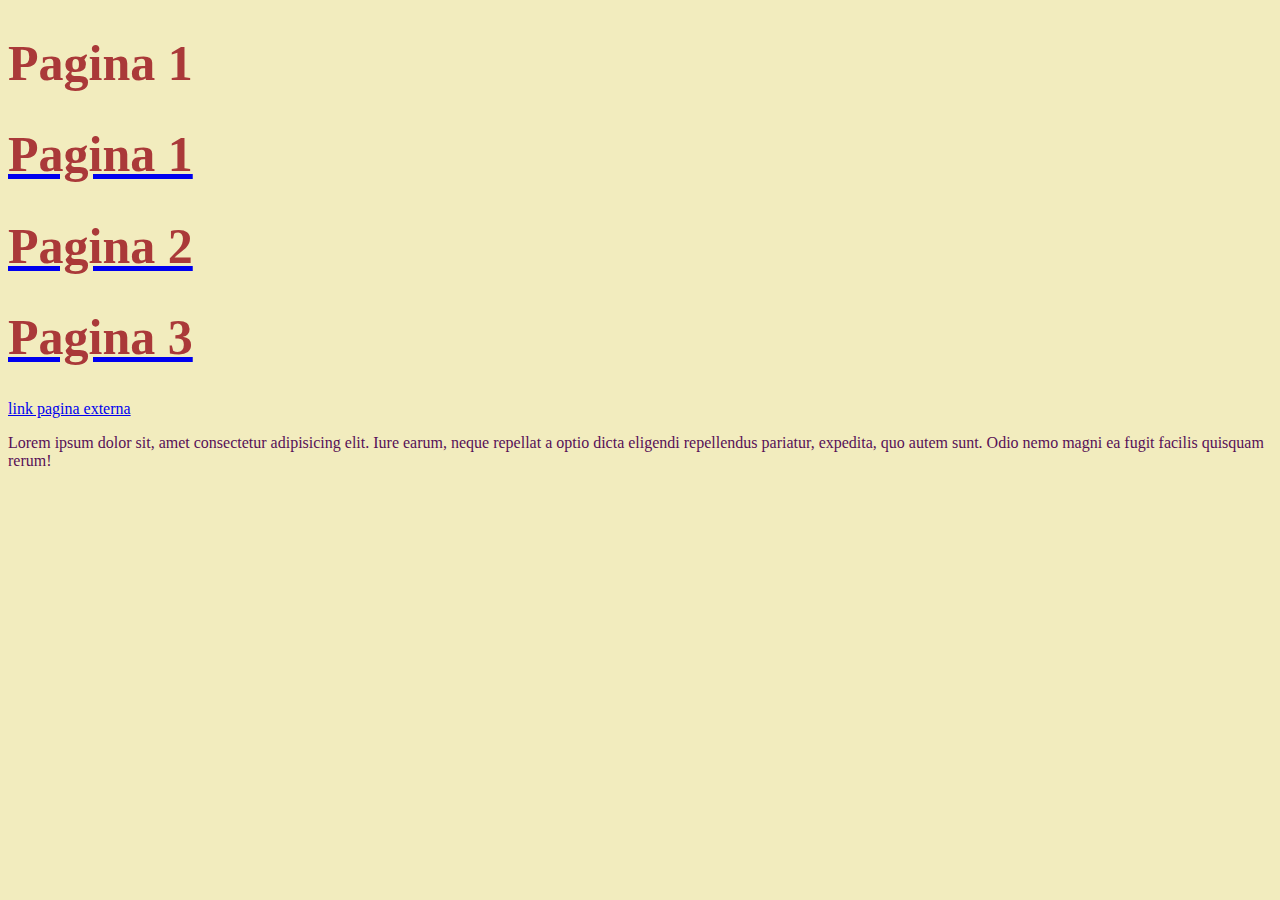
<file: Aula_01/pagina1.html>
<!DOCTYPE html>
<html lang="pt-br">
<head>
    <title>Pagina 1</title>
    <meta http-equiv="content-type" content="text/html;charset=UTF-8">
    <link rel="stylesheet" href="estilo/estilo.css"> 
</head>
<body>
    <h1>Pagina 1</h1>
    <a href="pagina1.html"> <h1>Pagina 1</h1></a>
    <a href="pagina2.html" target="_blank"><h1>Pagina 2</h1></a>
    <a href="pagina3.html"> <h1>Pagina 3</h1></a>
    <a href="https://www.amazon.com.br/" target="main"> link pagina externa</a>

    <p style="color:rgb(87, 16, 87)"> 
        Lorem ipsum dolor sit, amet consectetur adipisicing elit. Iure earum, neque repellat a optio dicta eligendi repellendus pariatur, expedita, quo autem sunt. Odio nemo magni ea fugit facilis quisquam rerum!
    </p>

</body>
</html>
</file>
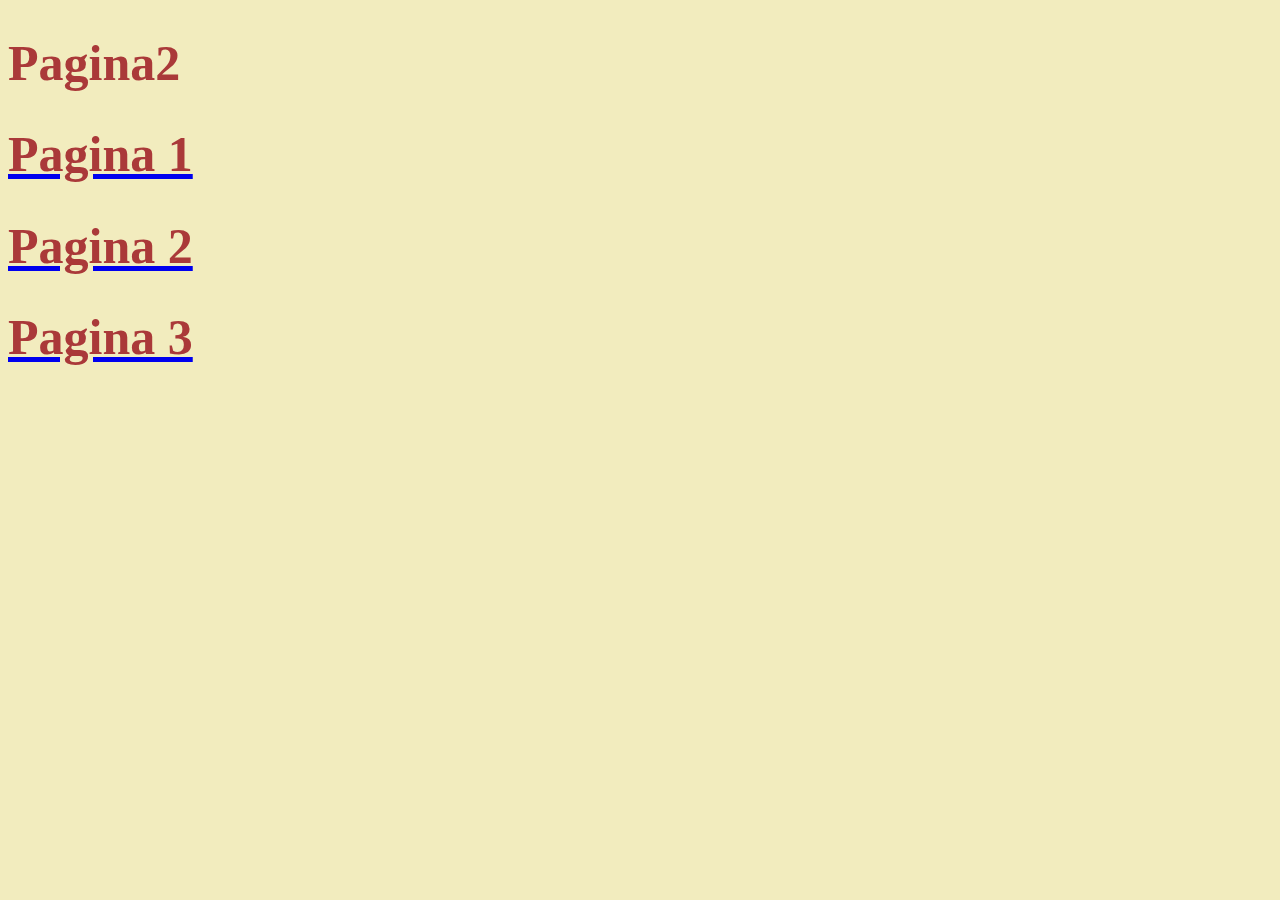
<file: Aula_01/pagina2.html>
<!DOCTYPE html>
<html lang="pariatur">
<head>
    <meta charset="UTF-8">
    <meta name="viewport" content="width=device-width, initial-scale=1.0">
    <title>Pagina 2</title>
    <link rel="stylesheet" href="estilo/estilo.css">
</head>
<body>
    <h1>Pagina2</h1>
    
    <a href="pagina1.html"> <h1>Pagina 1</h1></a>

    <a href="pagina2.html" target="_blank"><h1>Pagina 2</h1></a>

    <a href="pagina3.html"> <h1>Pagina 3</h1></a>
</body>
</html>
</file>
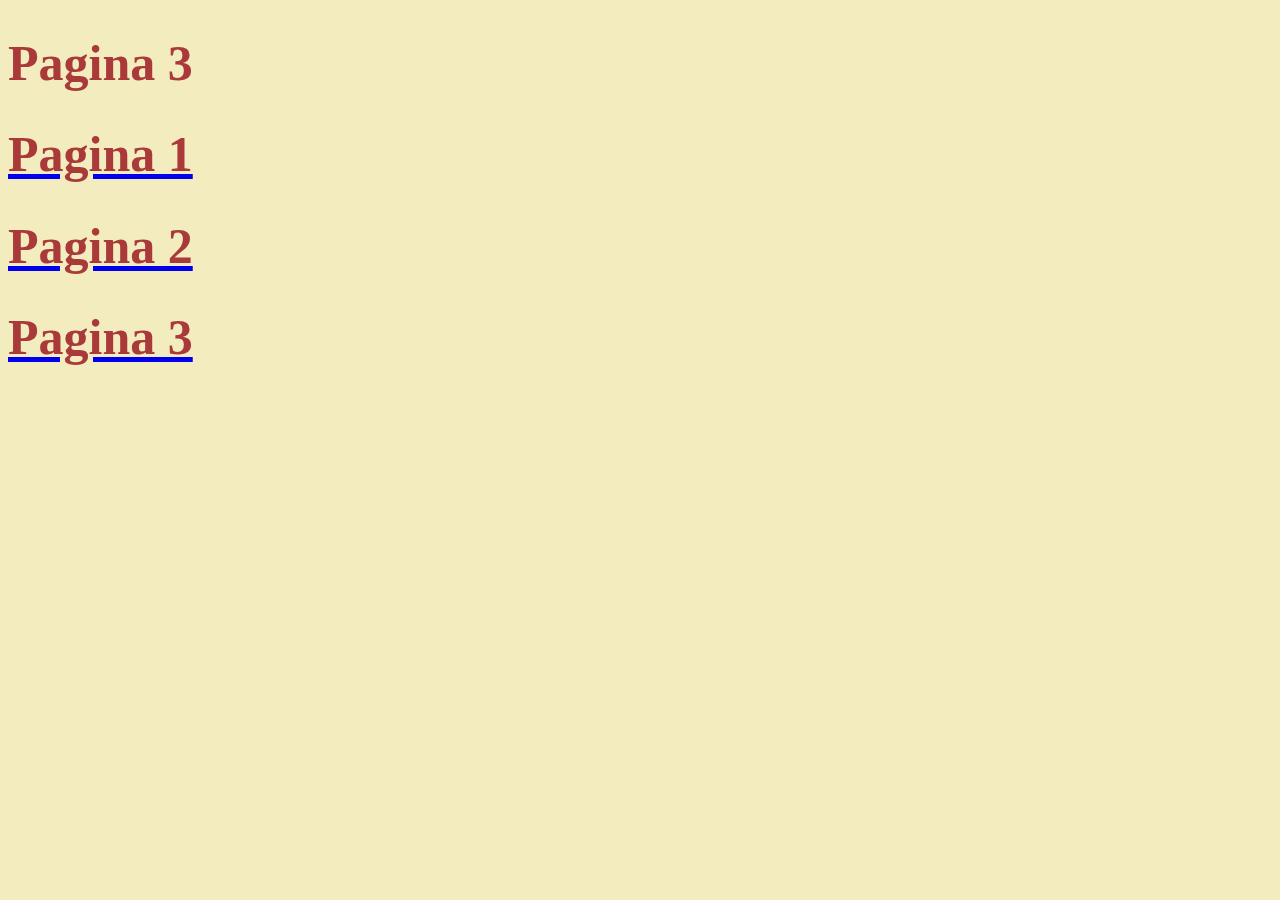
<file: Aula_01/pagina3.html>
<!DOCTYPE html>
<html lang="pariatur">
<head>
    <meta charset="UTF-8">
    <meta name="viewport" content="width=device-width, initial-scale=1.0">
    <title>Pagina 3</title>
    <link rel="stylesheet" href="estilo/estilo.css">
</head>
<body>
    <h1>Pagina 3</h1>
    
    <a href="pagina1.html"> <h1>Pagina 1</h1></a>

    <a href="pagina2.html"> <h1>Pagina 2</h1></a>

    <a href="pagina3.html"> <h1>Pagina 3</h1></a>
</body>
</html>
</file>
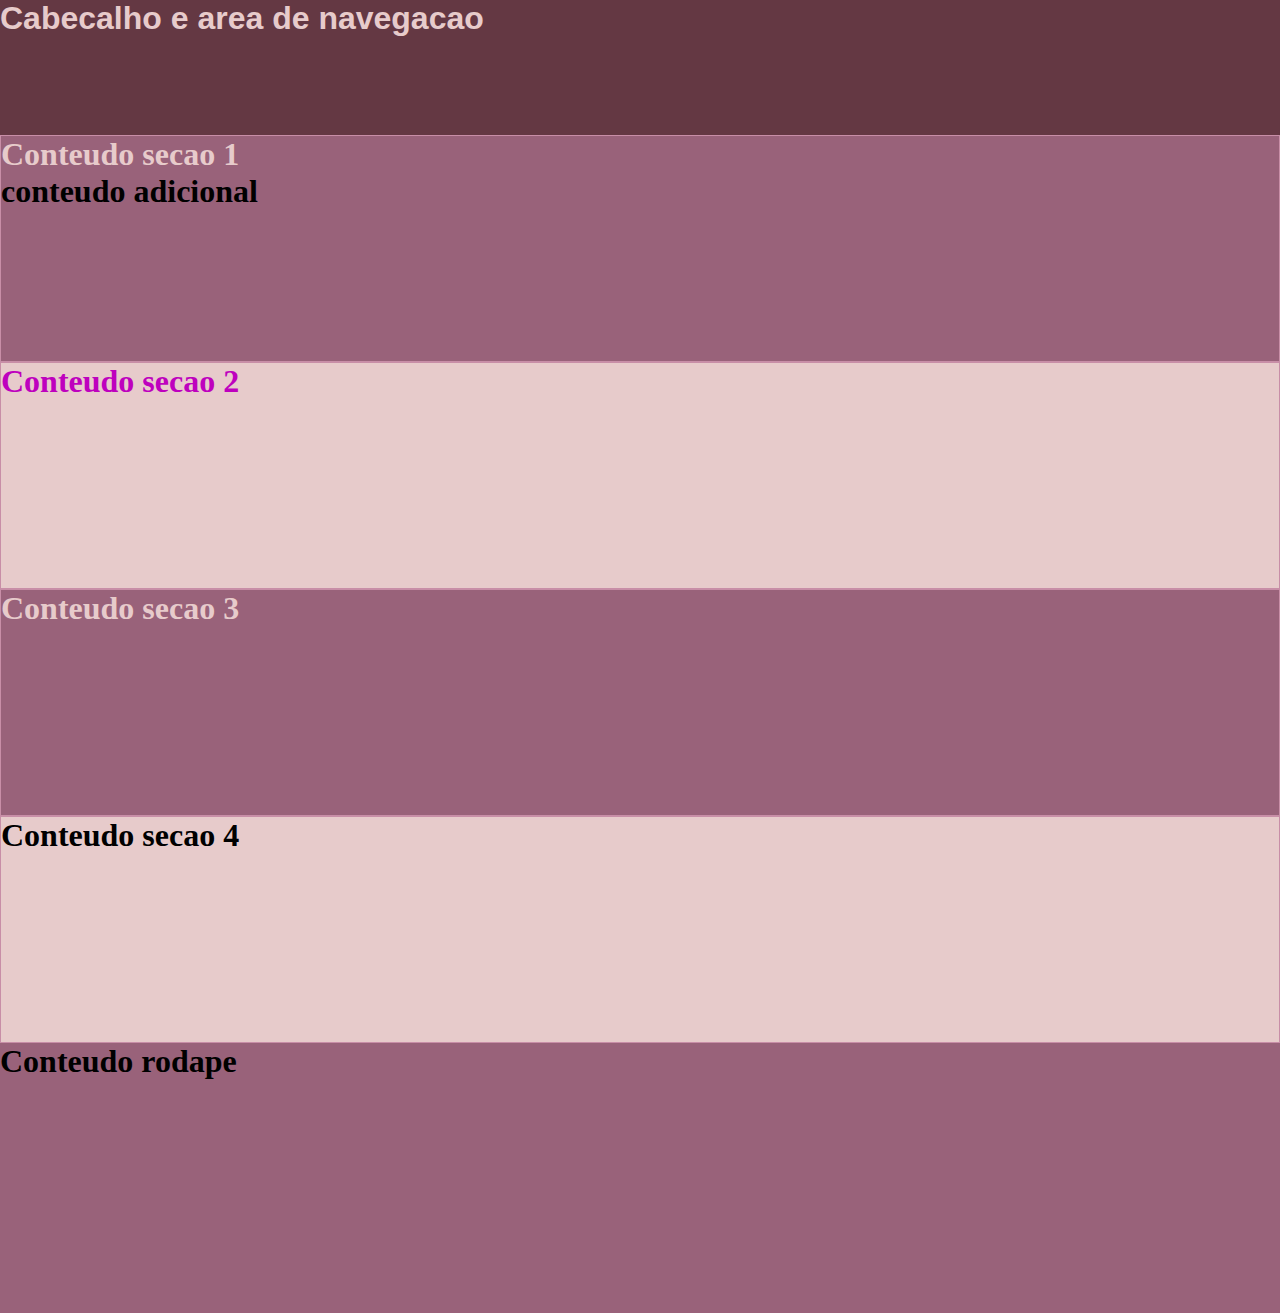
<file: Aula_02/pagina.html>
<!DOCTYPE html>
<html lang="pt-br">
<head>
    <meta charset="UTF-8">
    <meta http-equiv="X-UA-Compatible" content="IE=edge">
    <meta name="viewport" content="width=device-width, initial-scale=1.0">
    <title>Pagina em secoes</title>
    <link rel="stylesheet" href="estilo/estilo.css">
</head>
<body>
    <!--Inicio cabeçario-->
    <header>
        <h1 id="titulo_cabecalho">Cabecalho e area de navegacao</h1>

    </header>
    <!--Fim cabeçario-->

    <!--Inicio secao 1-->
    <section class="secao">
        <h1 class="titulo_secao">Conteudo secao 1</h1>
        <h1>conteudo adicional</h1>

    </section>
    <!--Fim secao 1-->

    <!--Inicio secao 2-->
    <section class="secao2">
        <h1 class="titulo-secao2">Conteudo secao 2</h1>

    </section>
    <!--Fim secao 2-->

    <!--Inicio secao 3-->
    <section class="secao">
        <h1 class="titulo_secao">Conteudo secao 3</h1>

    </section>
    <!--Fim secao 3-->

    <!--Inicio secao 4-->
    <section>
        <h1>Conteudo secao 4</h1>

    </section>
    <!--Fim secao 4-->

    <!--Inicio rodape-->
    <footer>
        <h1>Conteudo rodape</h1>

    </footer>
    <!--Fim rodape-->


</body>
</html>
</file>
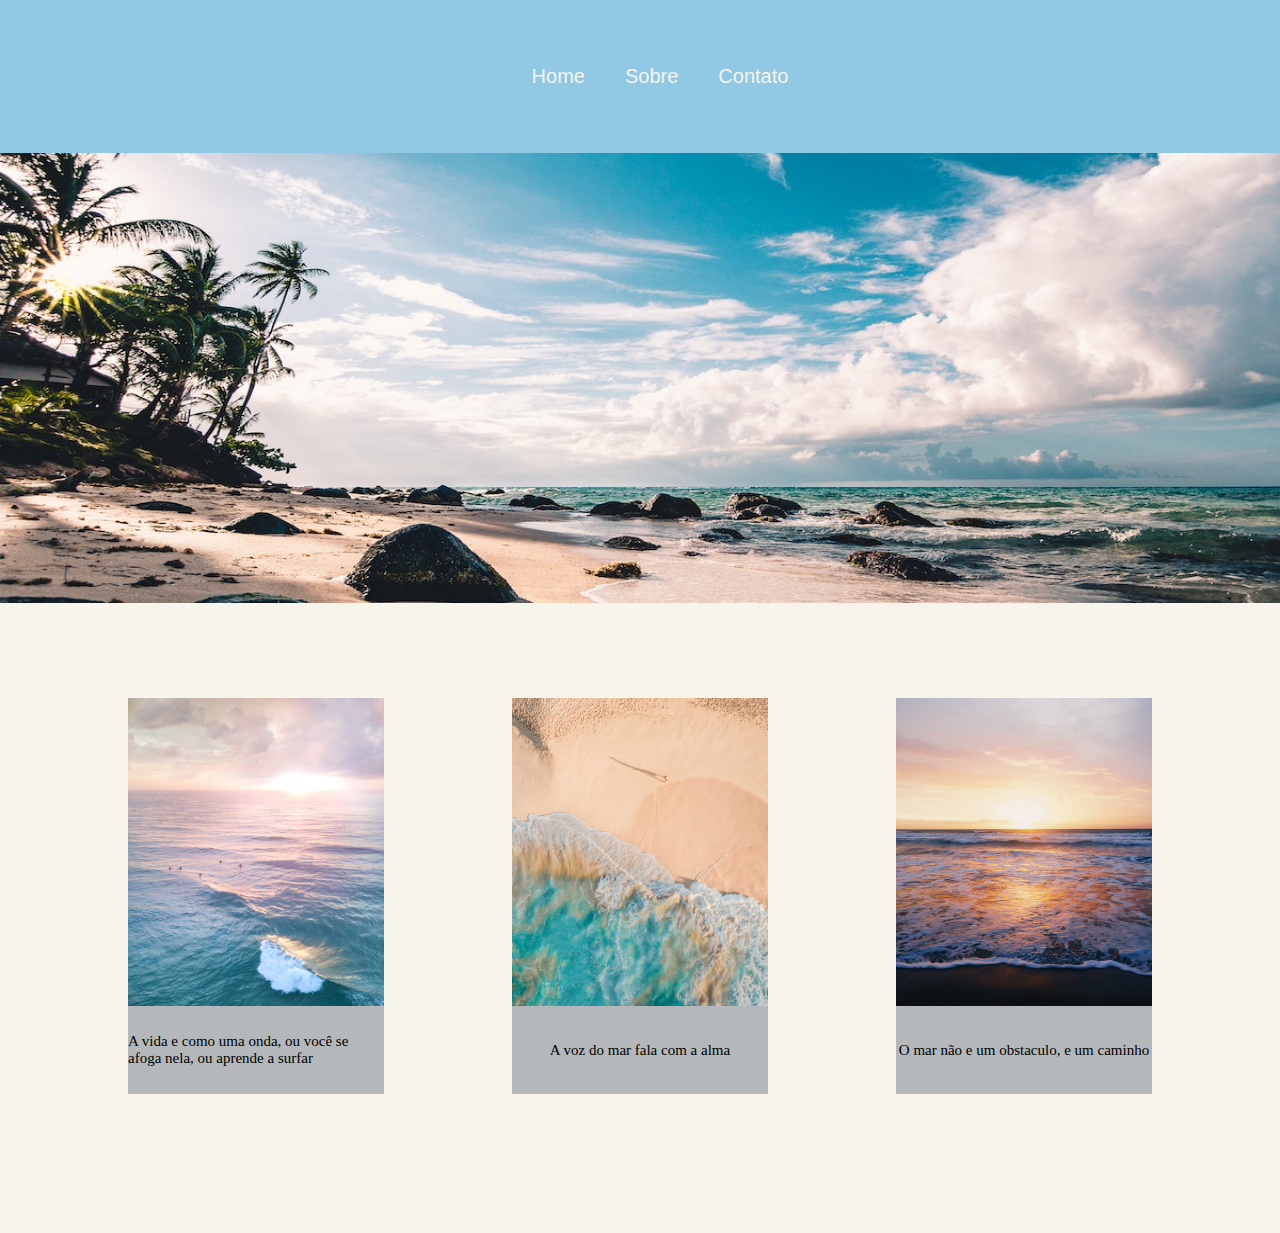
<file: Aula_03/home.html>
<!--target="_blank" abre outra aba no navegador -->
<!DOCTYPE html>
<html lang="pt-br">
<head>
    <meta charset="UTF-8">
    <meta http-equiv="X-UA-Compatible" content="IE=edge">
    <meta name="viewport" content="width=device-width, initial-scale=1.0">
    <title>Home</title>
    <link rel="stylesheet" href="estilo/estilo.css">
</head>
<body>
    <header id="header-home">
        <nav id="header-nav">
            <ul>
                <a href="#" > <li>Home</li></a><!--lista de conteudo-->
                <a href="#" ><li>Sobre</li></a>
                <a href="#" ><li>Contato</li></a>
            </ul>
        </nav>   
    </header>
    
    <section id="section-banner">
        <img src="praia.jpg" width="100%" height="100%" alt="praia">
    </section>
    
    <section id="section-cards">
        <div class="card">
            <div class="img-card">
                <img src="ondas.jpg" width="100%" height="100%" alt="ondas" >
            </div>
            <div class="text-card">
                <p>A vida e como uma onda, ou você se afoga nela, ou aprende a surfar</p>
            </div>
        </div>
        <div class="card">
            <div class="img-card">
                <img src="mar.jpg" width="100%" height="100%" alt="ondas" >

            </div>
            <div class="text-card">
                <p>A voz do mar fala com a alma</p>
            </div>
        </div>
        <div class="card">
            <div class="img-card">
                <img src="sol.jpg" width="100%" height="100%" alt="ondas" >

            </div>
            <div class="text-card">
                <p>O mar não e um obstaculo, e um caminho</p>
            </div>
        </div>
    </section>
</body>
</html>
</file>
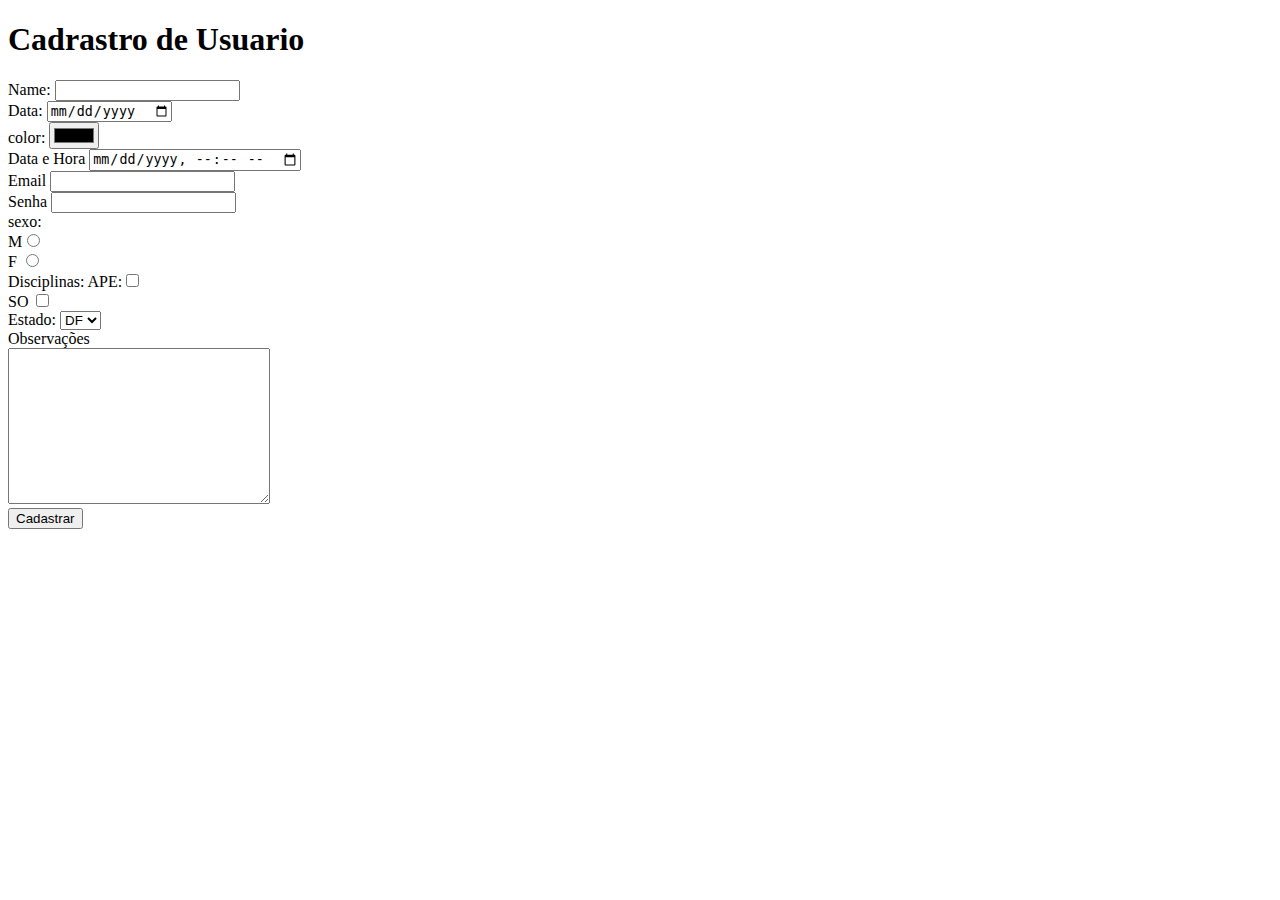
<file: Aula_04/form.html>
<!DOCTYPE html>
<html lang="en">
<head>
    <meta charset="UTF-8">
    <meta http-equiv="X-UA-Compatible" content="IE=edge">
    <meta name="viewport" content="width=device-width, initial-scale=1.0">
    <title>Document</title>
</head>
<body>
    <h1>Cadrastro de Usuario</h1>

    <form action="receberDados.c" method="post">
        Name: <input type="text" name="nome" id=""><br>
        Data: <input type="date" name="data" id=""><br>
        color: <input type="color" name="" id="cor"><br>
        Data e Hora <input type="datetime-local" name="dataHora" id=""><br>
        Email <input type="email" name="email" id=""><br>
        Senha <input type="password" name="senha" id=""><br>
        sexo: <br>M<input type="radio" name="sexo" id=""><br>
        F <input type="radio" name="sexo" id=""><br>

        Disciplinas:
        APE:<input type="checkbox" name="APE" id=""><br>
        SO <input type="checkbox" name="SO" id=""><br>

        Estado: 
        <select name="estado" id="">
            <option value="DF">DF</option>
            <option value="RS">RS</option>
            <option value="PE">PE</option>
        </select><br>
        Observações <br>
        <textarea name="OBS" id="" cols="30" rows="10"></textarea><br>
        <input type="submit" value="Cadastrar">
    </form>
</body>
</html>
</file>
<file: Aula_01/estilo/estilo.css>
body{
    background-color: #F2ECBE;
}
h1{
    color: #aa3939;
    font-size: 50px;
    font-family: cursive;
}
p{
    font-family: cursive;
}
</file>
<file: Aula_02/estilo/estilo.css>
/*Seletor universal*/
* {
    margin: 0;
}

body {
    background-color: white;

}

header {
    height: 15vh;
    width: 100%;
    background-color: #643843;
}

#titulo_cabecalho {
    font-family: 'Trebuchet MS', 'Lucida Sans Unicode', 'Lucida Grande', 'Lucida Sans', Arial, sans-serif;
    color: #E7CBCB;
}

section {
    border: 1px solid #C88EA7;
    height: 25vh;
    background-color: #E7CBCB;
}

.secao {
    background-color: #99627A;
}

.secao2 {
    font-family: cursive;
}

.titulo_secao {
    color: #E7CBCB;
    font-family: cursive;
}

.titulo-secao2 {
    font-family: cursive;
    color: rgb(190, 1, 190);
}


footer {
    background-color: #99627A;
    width: 100%;
    height: 30vh;
}
</file>
<file: Aula_03/estilo/estilo.css>
*{
    margin: 0;
}
body{
    background-color: #F6F4EB;
}
#header-home{
    width: 100%;
    height: 17vh;
    background-color: #91C8E4;
    display: flex;
    justify-content: center; /* deixar no centro do cabeçalho*/
    align-items: center;/* deixar no centro do cabeçalho(altura)*/
}
#header-nav{
    
    width: 40%;
    height: 50%;
    display: flex;
    justify-content: space-around;
    align-items: center;
   
}
ul{
    display: flex;   
}
li{
    list-style: none;
    padding: 20px;
    font-family: 'Lucida Sans', 'Lucida Sans Regular', 'Lucida Grande', 'Lucida Sans Unicode', Geneva, Verdana, sans-serif;
    font-size: 20px;
    
}
a{
    text-decoration: none;
    color: #F6F4EB;
}
a:hover{
    background-color: #4682A9;
    border-radius: 10%;
    
}
#section-banner{
    height: 50vh;
    width: 100%;

}
#section-cards{
    height: 70vh;
    width: 100%;
    display: flex;
    justify-content: space-evenly;
    align-items: center;

}
.card{
    width: 20%;
    height: 70%;
}
.img-card{
    width: 100%;
    height: 70%;
}
.text-card{
    width: 100%;
    height: 20%;
    display: flex;
    justify-content: space-evenly;
    align-items: center;
    font-family: cursive;
    font-size: 15px;
    background-color: #b4b8bb;

}
</file>
